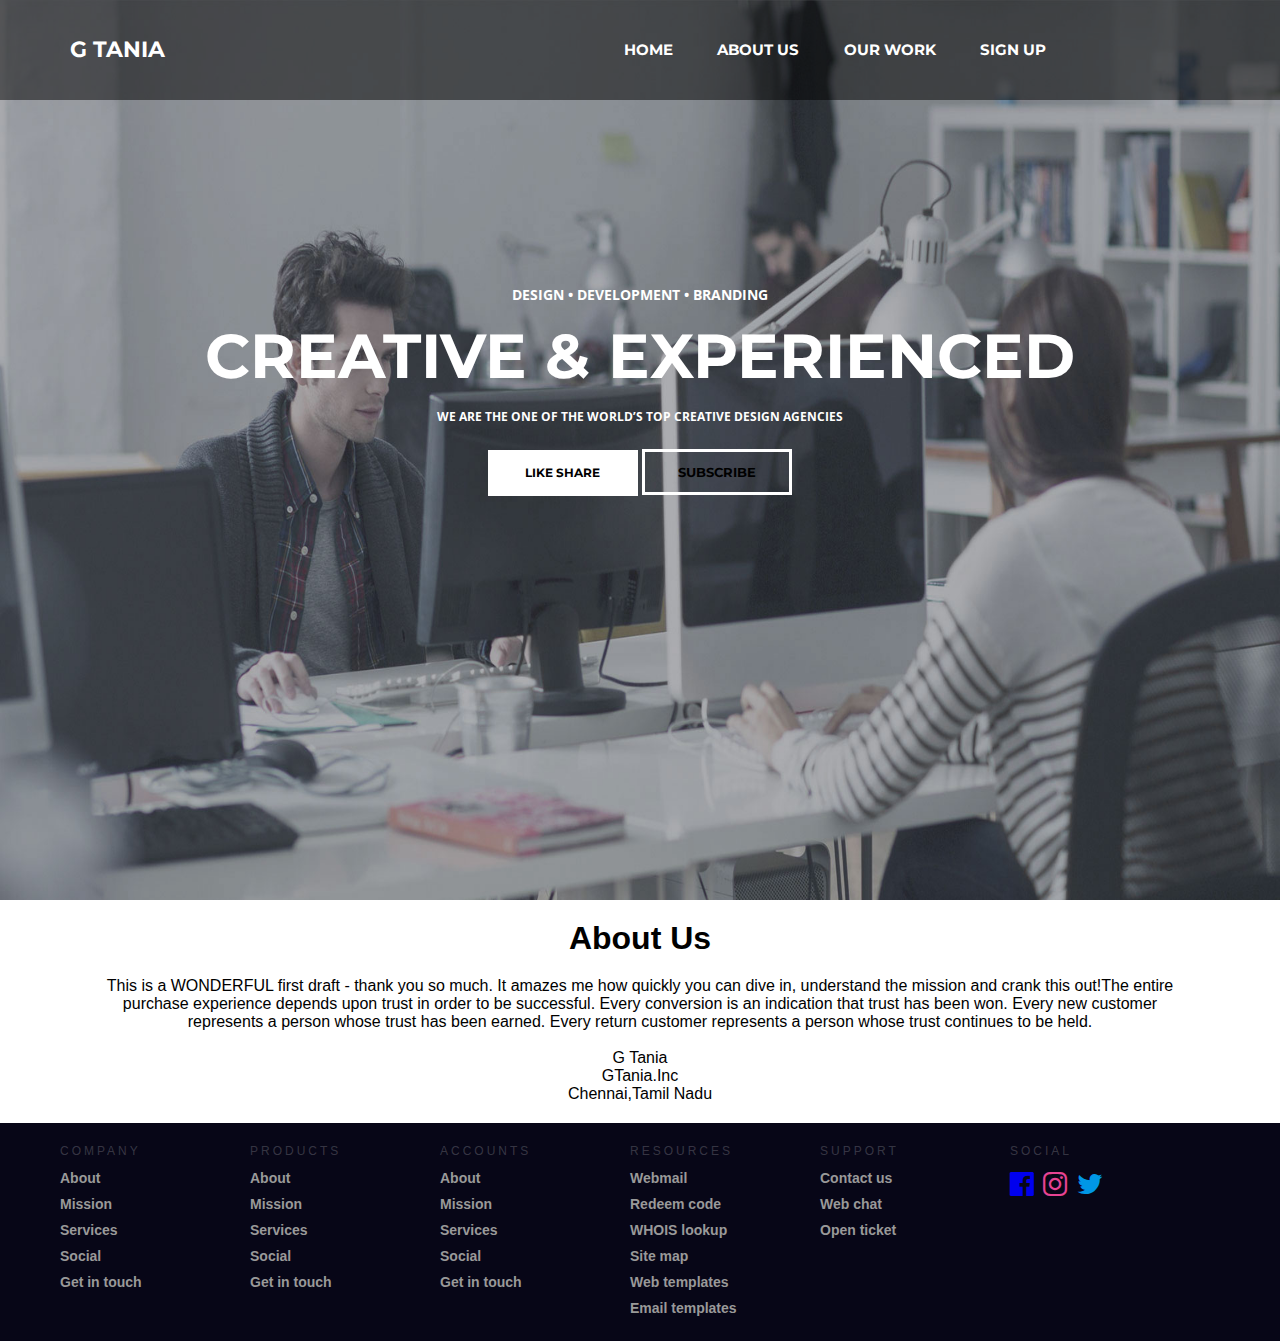
<file: index.html>
<!DOCTYPE html>
<html>
<head>
  <title></title>
  <link rel="stylesheet" type="text/css" href="tania.css">
     <link href='http://fonts.googleapis.com/css?family=Montserrat:400,700%7CPT+Serif:400,700,400italic' rel='stylesheet'>
      <link href="https://fonts.googleapis.com/css?family=Montserrat|Open+Sans" rel="stylesheet">
      <link rel="stylesheet" href="https://cdnjs.cloudflare.com/ajax/libs/font-awesome/4.7.0/css/font-awesome.min.css" integrity="sha256-eZrrJcwDc/3uDhsdt61sL2oOBY362qM3lon1gyExkL0=" crossorigin="anonymous" />
</head>
<body>

  <div class="bgimage">
    <div class="menu">
      
      <div class="leftmenu">
        <h1> G TANIA </h1>
      </div>

      <div class="rightmenu">
        <ul>
          <li><a href="index.html">HOME</a></li>
          <li><a href="#link1">ABOUT US</a></li>
          <li><a href="">OUR WORK</a></li>
          <li><a href="signup.html">SIGN UP</a></li>
        </ul>
      </div>

    </div>

    <div class="text">
      <h4> DESIGN • DEVELOPMENT • BRANDING </h4>
      <h1> CREATIVE & EXPERIENCED </h1>
      <h3> WE ARE THE ONE OF THE WORLD’S TOP CREATIVE DESIGN AGENCIES </h3>
      <button id="buttonone"> like share </button>
      <button id="buttontwo"> Subscribe </button> 
    </div>

  </div>
  <div class="about">
    <h1>About Us</h1>
  </div>
  <div class="abt" id="link1">
    This is a WONDERFUL first draft - thank you so much. It amazes me how quickly you can dive in, understand the mission and crank this out!The entire purchase experience depends upon trust in order to be successful. Every conversion is an indication that trust has been won. Every new customer represents a person whose trust has been earned. Every return customer represents a person whose trust continues to be held.<br><br>
    G Tania<br>
    GTania.Inc<br>
    Chennai,Tamil Nadu<br>
  </div>
  <!-- FOOTER START -->
<div class="footer">
  <div class="contain">
  <div class="col">
    <h1>Company</h1>
    <ul>
      <li>About</li>
      <li>Mission</li>
      <li>Services</li>
      <li>Social</li>
      <li>Get in touch</li>
    </ul>
  </div>
  <div class="col">
    <h1>Products</h1>
    <ul>
      <li>About</li>
      <li>Mission</li>
      <li>Services</li>
      <li>Social</li>
      <li>Get in touch</li>
    </ul>
  </div>
  <div class="col">
    <h1>Accounts</h1>
    <ul>
      <li>About</li>
      <li>Mission</li>
      <li>Services</li>
      <li>Social</li>
      <li>Get in touch</li>
    </ul>
  </div>
  <div class="col">
    <h1>Resources</h1>
    <ul>
      <li>Webmail</li>
      <li>Redeem code</li>
      <li>WHOIS lookup</li>
      <li>Site map</li>
      <li>Web templates</li>
      <li>Email templates</li>
    </ul>
  </div>
  <div class="col">
    <h1>Support</h1>
    <ul>
      <li>Contact us</li>
      <li>Web chat</li>
      <li>Open ticket</li>
    </ul>
  </div>
  <div class="col social">
    <h1>Social</h1>
    <ul>
      <li><a href="https://www.facebook.com/" target="_blank">
    <i class="fa fa-2x fa-facebook-official" aria-hidden="true"></i>
  </a></li>
      <li><a href="https://www.instagram.com/" target="_blank">
    <i class="fa fa-2x fa-instagram" aria-hidden="true"></i>
  </a></li>
  <li><a href="https://twitter.com/home" target="_blank">
    <i class="fa fa-2x fa-twitter" aria-hidden="true"></i>
  </a></li>
    </ul>
  </div>
<div class="clearfix"></div>
</div>
</div>
<!-- END OF FOOTER -->
</body>
</html>
</file>
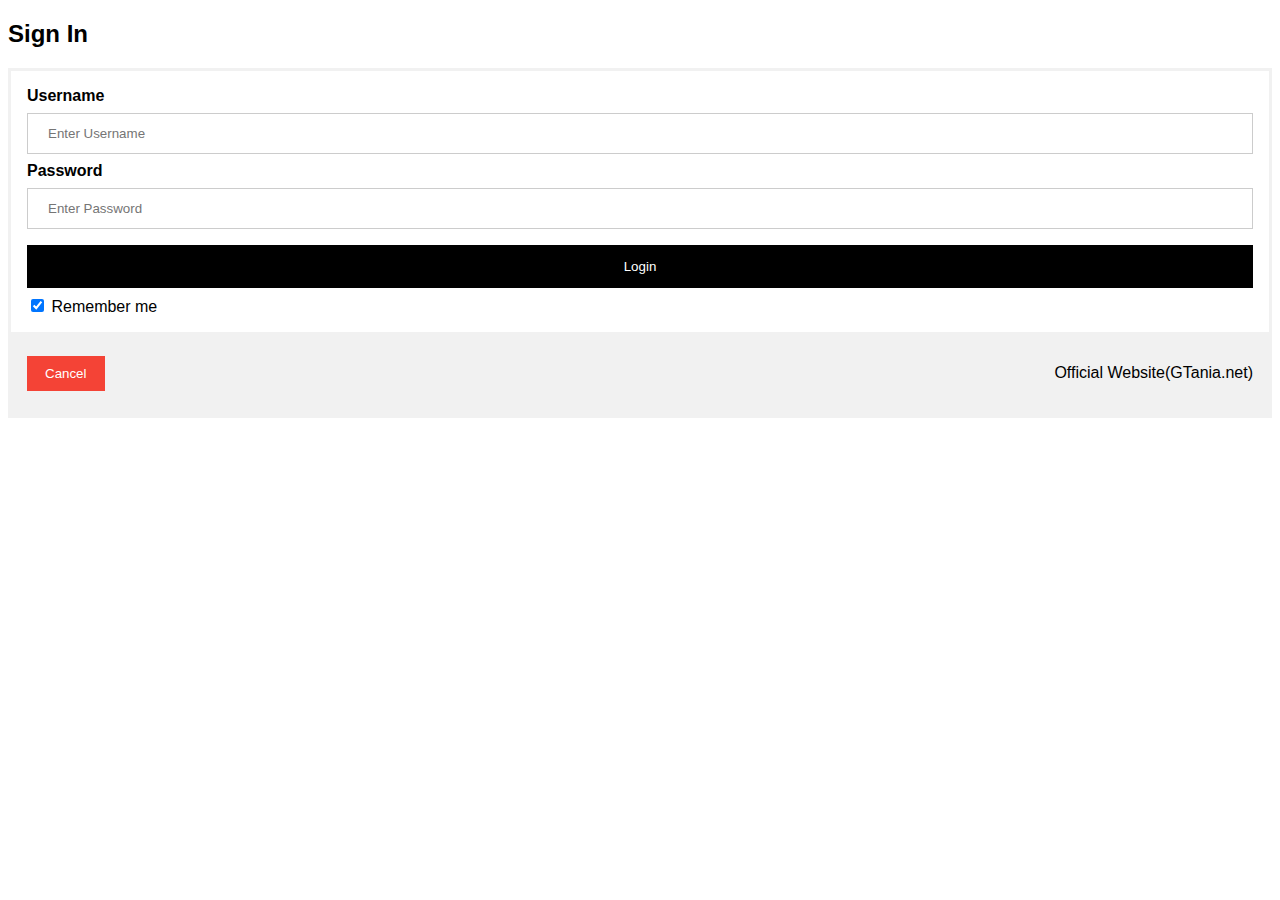
<file: signin.html>
<!DOCTYPE html>
<html>
<head>
<meta name="viewport" content="width=device-width, initial-scale=1">
<style>
body {font-family: Arial, Helvetica, sans-serif;}
form {border: 3px solid #f1f1f1;}

input[type=text], input[type=password] {
  width: 100%;
  padding: 12px 20px;
  margin: 8px 0;
  display: inline-block;
  border: 1px solid #ccc;
  box-sizing: border-box;
}
a
{
  text-decoration: none;
  text-decoration-color: black;
}
.psw a
{
  color:black;
}
button {
  background-color: black;
  color: white;
  padding: 14px 20px;
  margin: 8px 0;
  border: none;
  cursor: pointer;
  width: 100%;
}

button:hover {
  opacity: 0.8;
}

.cancelbtn {
  width: auto;
  padding: 10px 18px;
  background-color: #f44336;
}

.imgcontainer {
  text-align: center;
  margin: 24px 0 12px 0;
}

img.avatar {
  width: 40%;
  border-radius: 50%;
}

.container {
  padding: 16px;
}

span.psw {
  float: right;
  padding-top: 16px;
}

/* Change styles for span and cancel button on extra small screens */
@media screen and (max-width: 300px) {
  span.psw {
     display: block;
     float: none;
  }
  .cancelbtn {
     width: 100%;
  }
}
</style>
</head>
<body>

<h2>Sign In</h2>

<form action="/action_page.php" method="post">

  <div class="container">
    <label for="uname"><b>Username</b></label>
    <input type="text" placeholder="Enter Username" name="uname" required>

    <label for="psw"><b>Password</b></label>
    <input type="password" placeholder="Enter Password" name="psw" required>
        
    <button type="submit">Login</button>
    <label>
      <input type="checkbox" checked="checked" name="remember"> Remember me
    </label>
  </div>

  <div class="container" style="background-color:#f1f1f1">
    <button type="button" class="cancelbtn">Cancel</button>
    <span class="psw"><a href="index.html">Official Website(GTania.net)</a></span>
  </div>
</form>

</body>
</html>
</file>
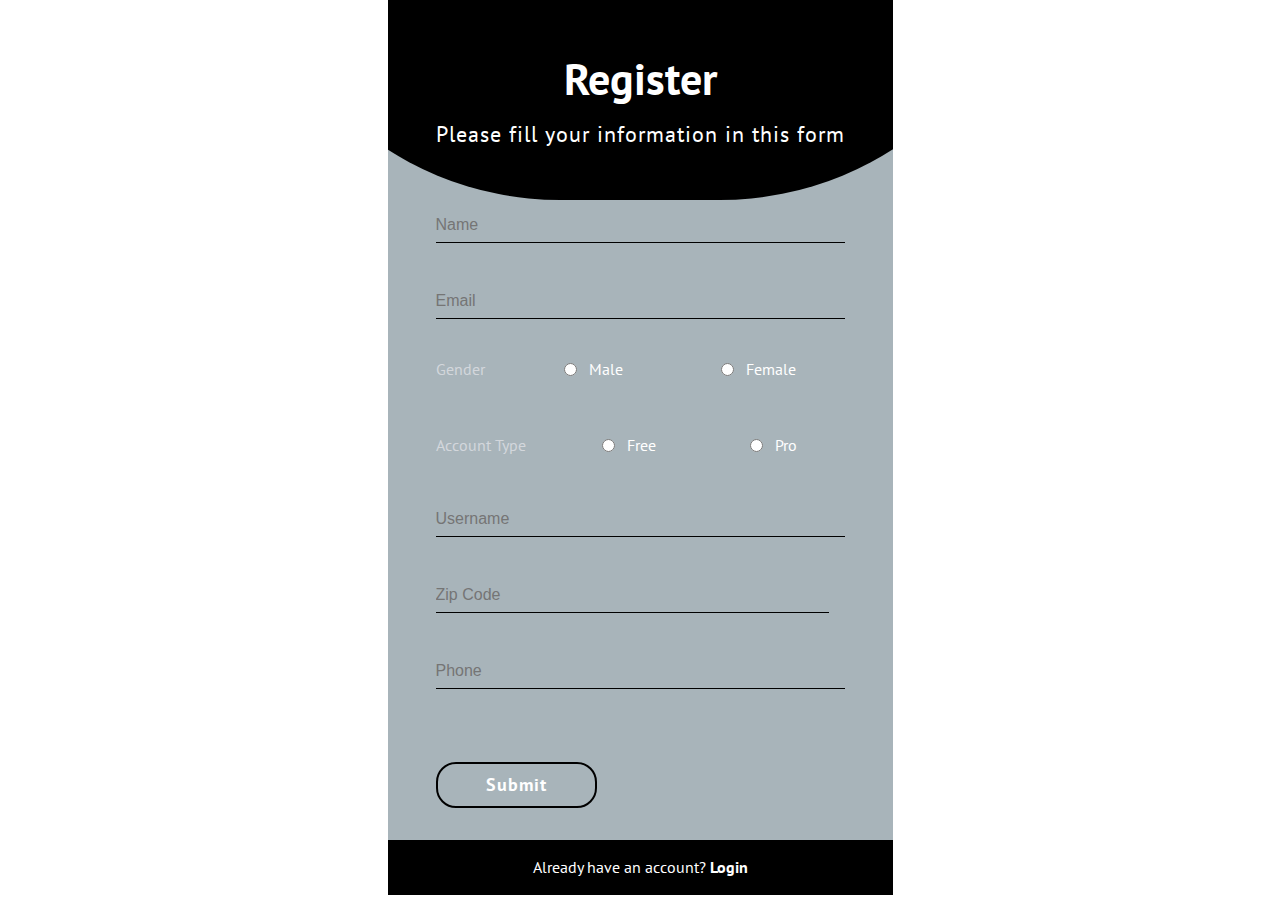
<file: signup.html>
<!DOCTYPE html>
<!-- code by webdevtrick (webdevtrick.com) -->
<html>
<head>
  <meta charset="UTF-8">
  <title>Registration Form | webdevtrick.com</title>
  
  
  <link rel="stylesheet" href="https://maxcdn.bootstrapcdn.com/font-awesome/4.7.0/css/font-awesome.min.css">
  <style type="text/css">@import url("https://fonts.googleapis.com/css?family=PT+Sans:400,700");
html {
  font-size: 10px;
  tap-highlight-color: rgba(0, 0, 0, 0);
  box-sizing: border-box;
}

*, *:before, *:after {
  margin: 0;
  padding: 0;
  box-sizing: inherit;
}

body {
  font-family: 'PT Sans', sans-serif;
  font-size: 16px;
  line-height: 1.428571429;
  font-weight: 400;
  color: #fff;
}

.row {
  display: flex;
  align-items: center;
  justify-content: center;
}

.section {
  background-color: #a8b4ba;
  position: relative;
  overflow: hidden;
  display: flex;
  justify-content: center;
  flex-direction: column;
}

header,
main,
footer {
  display: block;
  position: relative;
  z-index: 1;
}

header {
  padding: 48px;
}
@media (max-width: 440px) {
  header {
    padding: 48px 24px;
  }
}
header > h3 {
  font-size: 44px;
  font-weight: 700;
  margin-bottom: 8px;
  text-align: center;
}
header > h4 {
  font-size: 22px;
  font-weight: 400;
  letter-spacing: 1px;
  text-align: center;
}

main {
  flex: 1;
  padding: 0 48px;
}
@media (max-width: 440px) {
  main {
    padding: 0 24px;
  }
}

footer {
  width: 100%;
  background-color: black;
  padding: 16px;
  align-self: center;
  text-align: center;
  margin-top: 32px;
}
footer a {
  color: #fff;
  font-weight: 700;
  text-decoration: none;
}
footer a:hover {
  text-decoration: underline;
}

form {
  height: 100%;
  display: flex;
  justify-content: center;
  flex-direction: column;
}

.label {
  color: rgba(226, 227, 232, 0.75);
  font-size: 16px;
}

small {
  display: none;
}
small.errorOnce {
  margin-top: 2px;
}
.tx1 {
  margin-top: 10px;
}
.form-item input[type="text"],
.form-item input[type="number"],
.form-item input[type="email"] {
  display: block;
  color: #E2E3E8;
  font-size: 16px;
  width: 100%;
  background-color: transparent;
  border: none;
  border-bottom: 1px solid black;
  padding: 8px 0;
  appearance: none;
  outline: none;
}
.form-item i {
  font-size: 12px;
  color: black;
}

.box-item {
  height: 60px;
  margin-bottom: 16px;
}

.form-item-double {
  display: flex;
}
.form-item-double .form-item {
  flex: 1 1 auto;
}
.form-item-double .form-item:nth-child(1) {
  padding-right: 16px;
}
.form-item-double .form-item:nth-child(2) {
  padding-left: 16px;
}

.form-item-triple {
  display: flex;
  align-items: center;
  padding-top: 6px;
}
.form-item-triple .radio-label {
  flex: 1 1 auto;
  text-align: left;
}
.form-item-triple .radio-label label {
  display: inline-block;
  vertical-align: middle;
}
.form-item-triple .form-item {
  flex: 3 1 auto;
  text-align: center;
  margin: 0;
}
.form-item-triple .form-item label, .form-item-triple .form-item input[type="radio"] {
  display: inline-block;
  vertical-align: middle;
  margin: 0 4px;
}

.submit {
  display: inline-block;
  font-size: 18px;
  font-weight: 700;
  letter-spacing: 1px;
  padding: 8px 48px;
  margin-top: 32px;
  border: 2px solid black;
  border-radius: 20px;
  cursor: pointer;
  transition: all ease .2s;
}
.submit:hover {
  background-color: black;
  border: 2px solid black;
}

.wave {
  position: absolute;
  top: 0;
  left: 50%;
  width: 800px;
  height: 800px;
  margin-top: -600px;
  margin-left: -400px;
  background: black;
  border-radius: 40%;  
  animation: shift 20s infinite linear;
  z-index: 0;
}


@keyframes shift{
  from{
    transform: rotate(360deg);
  }
}</style>

  
</head>

<body>

  <div class="row">
  <section class="section">
    <header>
      <h3>Register</h3>
      <h4>Please fill your information in this form</h4>
    </header>
    <main>
      <form>
        <div class="form-item box-item">
          <input type="text" name="name" class="tx1" placeholder="Name" data-required>
          <small class="errorReq"><i class="fa fa-asterisk" aria-hidden="true"></i> required field</small>
        </div>
        <div class="form-item box-item">
          <input type="email" name="email" class="tx1" placeholder="Email" data-email data-required>
          <small class="errorReq"><i class="fa fa-asterisk" aria-hidden="true"></i> required field</small>
          <small class="errorEmail"><i class="fa fa-asterisk" aria-hidden="true"></i> email is not valid</small>
        </div>
        <div class="form-item box-item">
          <div class="form-item-triple">
            <div class="radio-label"> 
              <label class="label">Gender</label>
            </div>
            <div class="form-item"> 
              <input id="Male" type="radio" name="gender" value="Male" data-once>
              <label for="Male">Male</label>
            </div>
            <div class="form-item"> 
              <input id="Female" type="radio" name="gender" value="Female" data-once>
              <label for="Female">Female</label>
            </div>
          </div>
          <small class="errorOnce"><i class="fa fa-asterisk" aria-hidden="true"></i> choose at least one</small>
        </div>
        <div class="form-item box-item">
          <div class="form-item-triple">
            <div class="radio-label"> 
              <label class="label">Account Type</label>
            </div>
            <div class="form-item"> 
              <input id="sponsored" type="radio" name="gender2" value="sponsored" data-once>
              <label for="sponsored">Free</label>
            </div>
            <div class="form-item"> 
              <input id="paid" type="radio" name="gender2" value="paid" data-once>
              <label for="paid">Pro</label>
            </div>
          </div>
          <small class="errorOnce"><i class="fa fa-asterisk" aria-hidden="true"></i> choose at least one</small>
        </div>
        <div class="form-item box-item">
          <input type="text" name="username1" placeholder="Username" data-required>
          <small class="errorReq"><i class="fa fa-asterisk" aria-hidden="true"></i> required field</small>
        </div>
        <div class="form-item-double box-item">
          
          <div class="form-item">
            <input type="text" name="zCode" placeholder="Zip Code" data-required data-number>
            <small class="errorReq"><i class="fa fa-asterisk" aria-hidden="true"></i> required field</small>
            <small class="errorNum"><i class="fa fa-asterisk" aria-hidden="true"></i> must be a number</small>
          </div>
        </div>
        <div class="form-item box-item">
          <input type="text" name="phone" placeholder="Phone" data-required data-number data-count="10">
          <small class="errorReq"><i class="fa fa-asterisk" aria-hidden="true"></i> required field</small>
          <small class="errorNum"><i class="fa fa-asterisk" aria-hidden="true"></i> must be a number</small>
          <small class="errorChar"><i class="fa fa-asterisk" aria-hidden="true"></i> must be 10 digits</small>
        </div>
        <div class="form-item">
          <span id="submit" class="submit">Submit</span>
        </div>
      </form>
    </main>
    <footer>
      <p>Already have an account? <a href="signin.html">Login</a></p>
    </footer>
    <i class="wave"></i>
  </section>
</div>
  <script src="https://cdnjs.cloudflare.com/ajax/libs/jquery/3.2.1/jquery.min.js"></script>

  

    <script type="text/javascript">
      $(document).ready(function (){
    
    var Validation = (function (){
        var emailReg = /^(([^<>()\[\]\\.,;:\s@"]+(\.[^<>()\[\]\\.,;:\s@"]+)*)|(".+"))@((\[[0-9]{1,3}\.[0-9]{1,3}\.[0-9]{1,3}\.[0-9]{1,3}])|(([a-zA-Z\-0-9]+\.)+[a-zA-Z]{2,}))$/;
        var digitReg = /^\d+$/;
        
        var isEmail = function (email){
            return emailReg.test(email);
        };
        var isNumber = function (value){
            return digitReg.test(value);
        };
        var isRequire = function (value){
            return value == "";
        };
        var countChars = function (value, count){
            return value.length == count;
        };
        var isChecked = function (el){
            var hasCheck = false;
            el.each(function (){
                if($(this).prop('checked')){
                    hasCheck = true;
                }
            });
            return hasCheck;
        };
        return {
            isEmail : isEmail,
            isNumber : isNumber,
            isRequire: isRequire,
            countChars: countChars,
            isChecked: isChecked
        };
    })();
    
    var required = $('form').find('[data-required]');
    var numbers = $('form').find('[data-number]');
    var emails = $('form').find('[data-email]');
    var once = $('form').find('[data-once]');
    var radios = $('.form-item-triple');
    var groups = [];
    radios.each(function (){
        groups.push($(this).find('[data-once]'));
    });
    var counts = $('form').find('[data-count]');
    
    $('#submit').on('click', function (){
        required.each(function (){
            if(Validation.isRequire($(this).val())){
                $(this).siblings('small.errorReq').show();
            }
        });
        emails.each(function (){
            if(!Validation.isEmail($(this).val())){
                $(this).siblings('small.errorEmail').show();
            }
        });
        $.each(groups, function (){
            if(!Validation.isChecked($(this))){
                $(this).parents('.form-item').find('small.errorOnce').show();
            }
        });
        numbers.each(function (){
            if(!Validation.isNumber($(this).val())){
                $(this).siblings('small.errorNum').show();
            }
        });
        counts.each(function (){
            if(!Validation.countChars($(this).val(), $(this).data('count'))){
                $(this).siblings('small.errorChar').show();
            }
        });
    });
    
    required.on('keyup blur', function (){
        if(!Validation.isRequire($(this).val())){
            $(this).siblings('small.errorReq').hide();
        }
    });
    emails.on('keyup blur', function (){
        if(Validation.isEmail($(this).val())){
            $(this).siblings('small.errorEmail').hide();
        }
    });
    once.on('change', function (){
        $.each(groups, function (i){
            if(Validation.isChecked(groups[i])){
                groups[i].parents('.form-item').find('small.errorOnce').hide();
            }
        });
    });
    numbers.on('keyup blur', function (){
        if(Validation.isNumber($(this).val())){
            $(this).siblings('small.errorNum').hide();
        }
    });
    counts.on('keyup blur', function (){
         if(Validation.countChars($(this).val(), $(this).data('count'))){
            $(this).siblings('small.errorChar').hide();
        }
    });
    
});
    </script>




</body>

</html>
</file>
<file: tania.css>
*{
  margin:0px;
  padding:0px;
}

.bgimage{
  background-image: url('tt.jpg');
  background-size: 100% 110%;
  width: 100%;
  height: 100vh;
}

.menu{

  width: 100%;
  height: 100px;
  background-color: rgba(0,0,0,0.5);
}

.leftmenu{
  width: 20%;
  line-height: 100px;
  float: left;
/*  background-color: yellow;*/
}

.leftmenu h1{
  padding-left: 70px;
  font-weight: bold;
  color: white;
  font-size: 22px;
  font-family: 'Montserrat', sans-serif;
}


.rightmenu{
  width:70%;
  height: 100px;
  float: right;
/*  background-color: red; */
}

.rightmenu ul{
  margin-left: 200px;
}

.rightmenu ul li {
  font-family: 'Montserrat', sans-serif;
  display: inline-block;
  list-style: none;
  font-size: 15px;
  color:white;
  font-weight: bold;
  line-height: 100px;
  margin-left: 40px;
  text-transform: uppercase;

}

#fisrtlist{
  color: orange;
}

.rightmenu ul li:hover{
  color: orange;
}


.text{
  width: 100%;
  margin-top: 185px;
  text-transform: uppercase;
  text-align: center;
  color:white;
}

.text h4{

  font-size: 14px;
  font-family: 'Open Sans', sans-serif;
}

.text h1{
  font-size:62px;
  font-family: 'Montserrat', sans-serif;
  font-weight: 700px;
  margin:14px 0px;
}

.text h3{
  font-size: 12px;
  font-family: 'Open Sans', sans-serif;
}


#buttonone{
  background-color: white;
  border: none;
  font-size: 12px;
  font-weight: bold;
  text-transform: uppercase;
  line-height: 40px;
  width: 150px;
  font-family: 'Montserrat', sans-serif;
  margin-top: 25px;
  border: 3px solid white;
}

#buttontwo{

  background-color: transparent;
  border: none;
  font-family: 'Montserrat', sans-serif;
  text-transform: uppercase;
  font-weight: bold;
  line-height: 40px;
  border: 3px solid white;
  width: 150px;
}
.rightmenu li a
{
  color:white;
  text-decoration: none;
}



/* REMOVE THIS, USE YOUR OWN  */
html,body {
  margin: 0;
  padding: 0;
  font-family: Arial, Helvetica, Sans-serif;
  background-color: #070617;
}
.dummy_page {
  height: 200px;
  width: 100%;
  background-color: #f0f0f0;
  text-align: center;
  box-sizing: border-box;
  padding: 60px 0px;
}
/* STYLES SPECIFIC TO FOOTER  */
.footer {
  width: 100%;
  position: relative;
  height: auto;
  background-color: #070617;
}
.footer .col {
  width: 190px;
  height: auto;
  float: left;
  box-sizing: border-box;
  -webkit-box-sizing: border-box;
  -moz-box-sizing: border-box;
  padding: 0px 20px 20px 20px;
}
.footer .col h1 {
  margin: 0;
  padding: 0;
  font-family: inherit;
  font-size: 12px;
  line-height: 17px;
  padding: 20px 0px 5px 0px;
  color: rgba(255,255,255,0.2);
  font-weight: normal;
  text-transform: uppercase;
  letter-spacing: 0.250em;
}
.footer .col ul {
  list-style-type: none;
  margin: 0;
  padding: 0;
}
.footer .col ul li {
  color: #999999;
  font-size: 14px;
  font-family: inherit;
  font-weight: bold;
  padding: 5px 0px 5px 0px;
  cursor: pointer;
  transition: .2s;
  -webkit-transition: .2s;
  -moz-transition: .2s;
}
.social ul li {
  display: inline-block;
  padding-right: 5px !important;
}

.footer .col ul li:hover {
  color: #ffffff;
  transition: .1s;
  -webkit-transition: .1s;
  -moz-transition: .1s;
}
.clearfix {
  clear: both;
}
@media only screen and (min-width: 1280px) {
  .contain {
    width: 1200px;
    margin: 0 auto;
  }
}
@media only screen and (max-width: 1139px) {
  .contain .social {
    width: 1000px;
    display: block;
  }
  .social h1 {
    margin: 0px;
  }
}
@media only screen and (max-width: 950px) {
  .footer .col {
    width: 33%;
  }
  .footer .col h1 {
    font-size: 14px;
  }
  .footer .col ul li {
    font-size: 13px;
  }
}
@media only screen and (max-width: 500px) {
    .footer .col {
      width: 50%;
    }
    .footer .col h1 {
      font-size: 14px;
    }
    .footer .col ul li {
      font-size: 13px;
    }
}
@media only screen and (max-width: 340px) {
  .footer .col {
    width: 100%;
  }
}
.fa-instagram
  {
    color:#e84393;
  }
  .fa-youtube
  {
    color: #e84118;
  }
  .fa-twitter
  {
    color: #0097e6;
  }
  .about
  {
    padding-top: 20px;
    padding-bottom: 20px;
    background-color: white;
    text-align: center;
  }
  
  .abt{
    background-color: white;
    text-align: center;
    padding-left: 100px;
    padding-right: 100px;
    padding-bottom: 20px;
    font-family: helvetica;
  }
</file>
